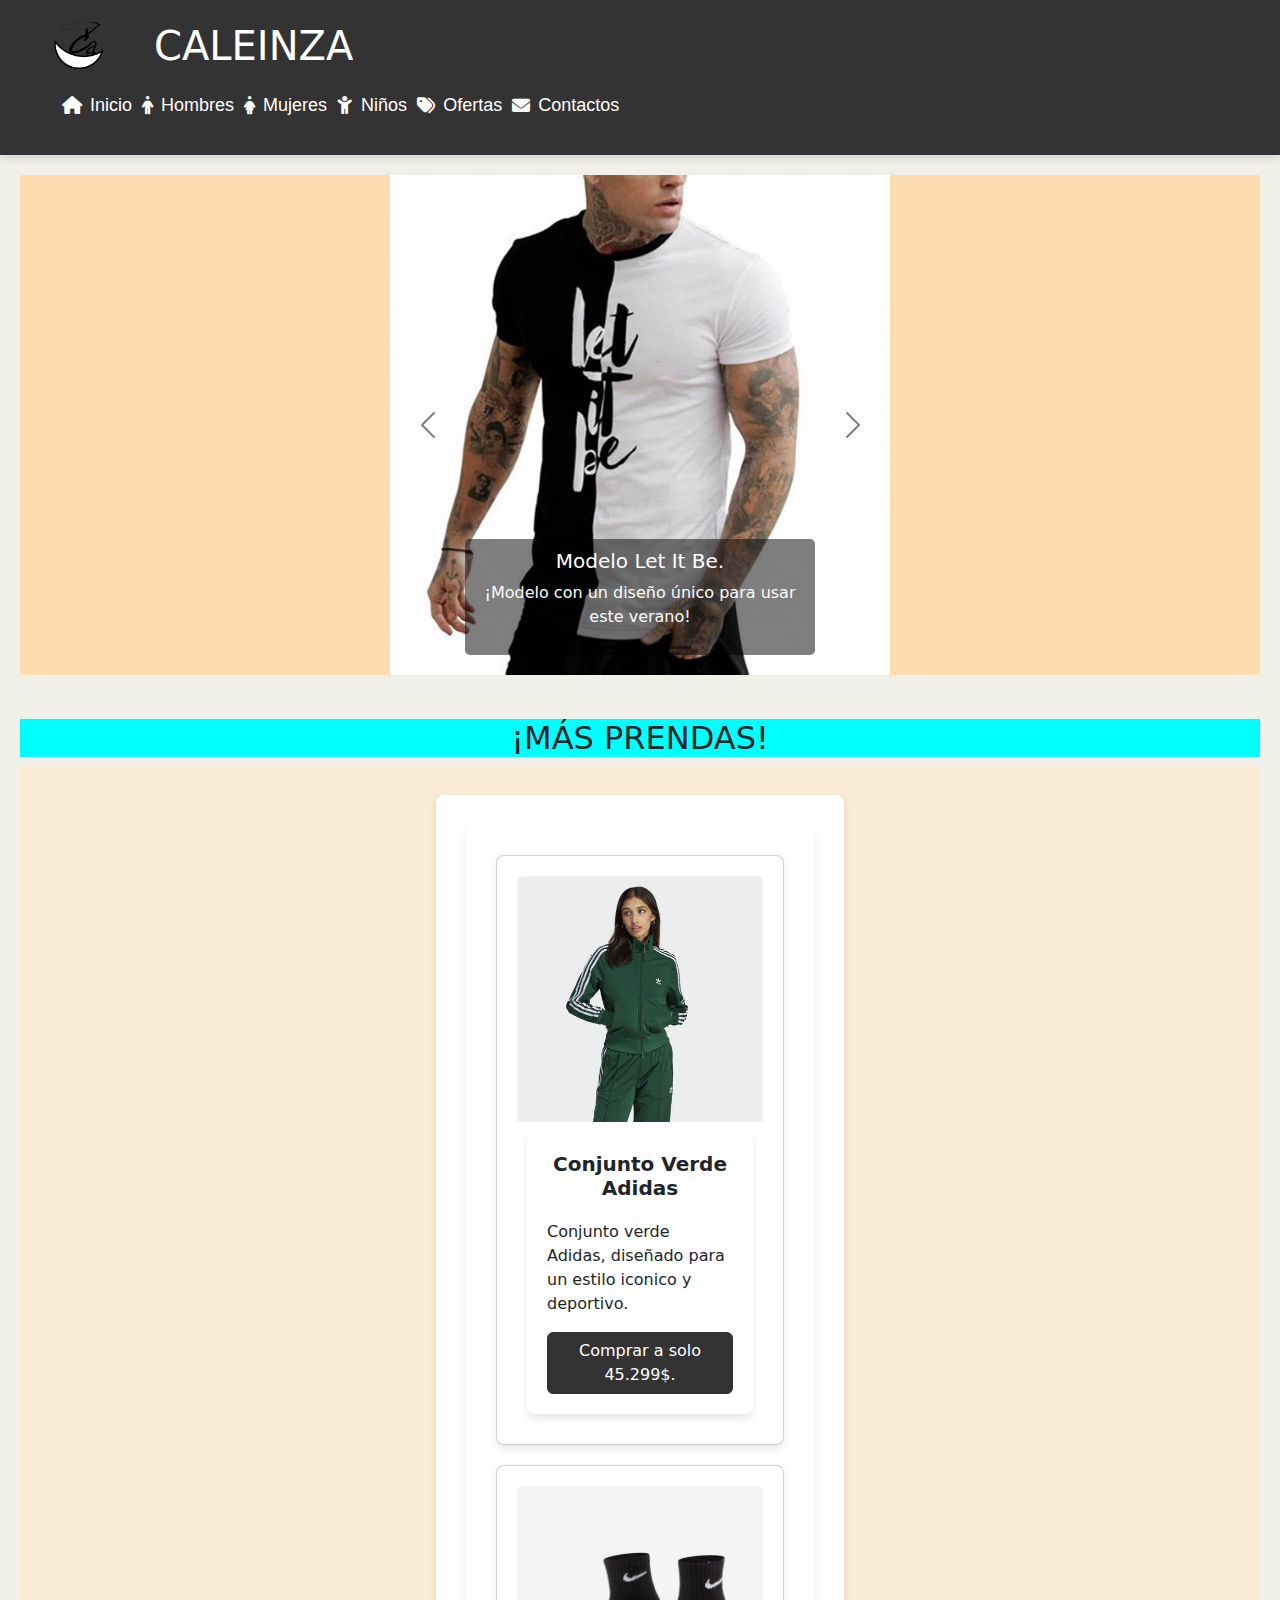
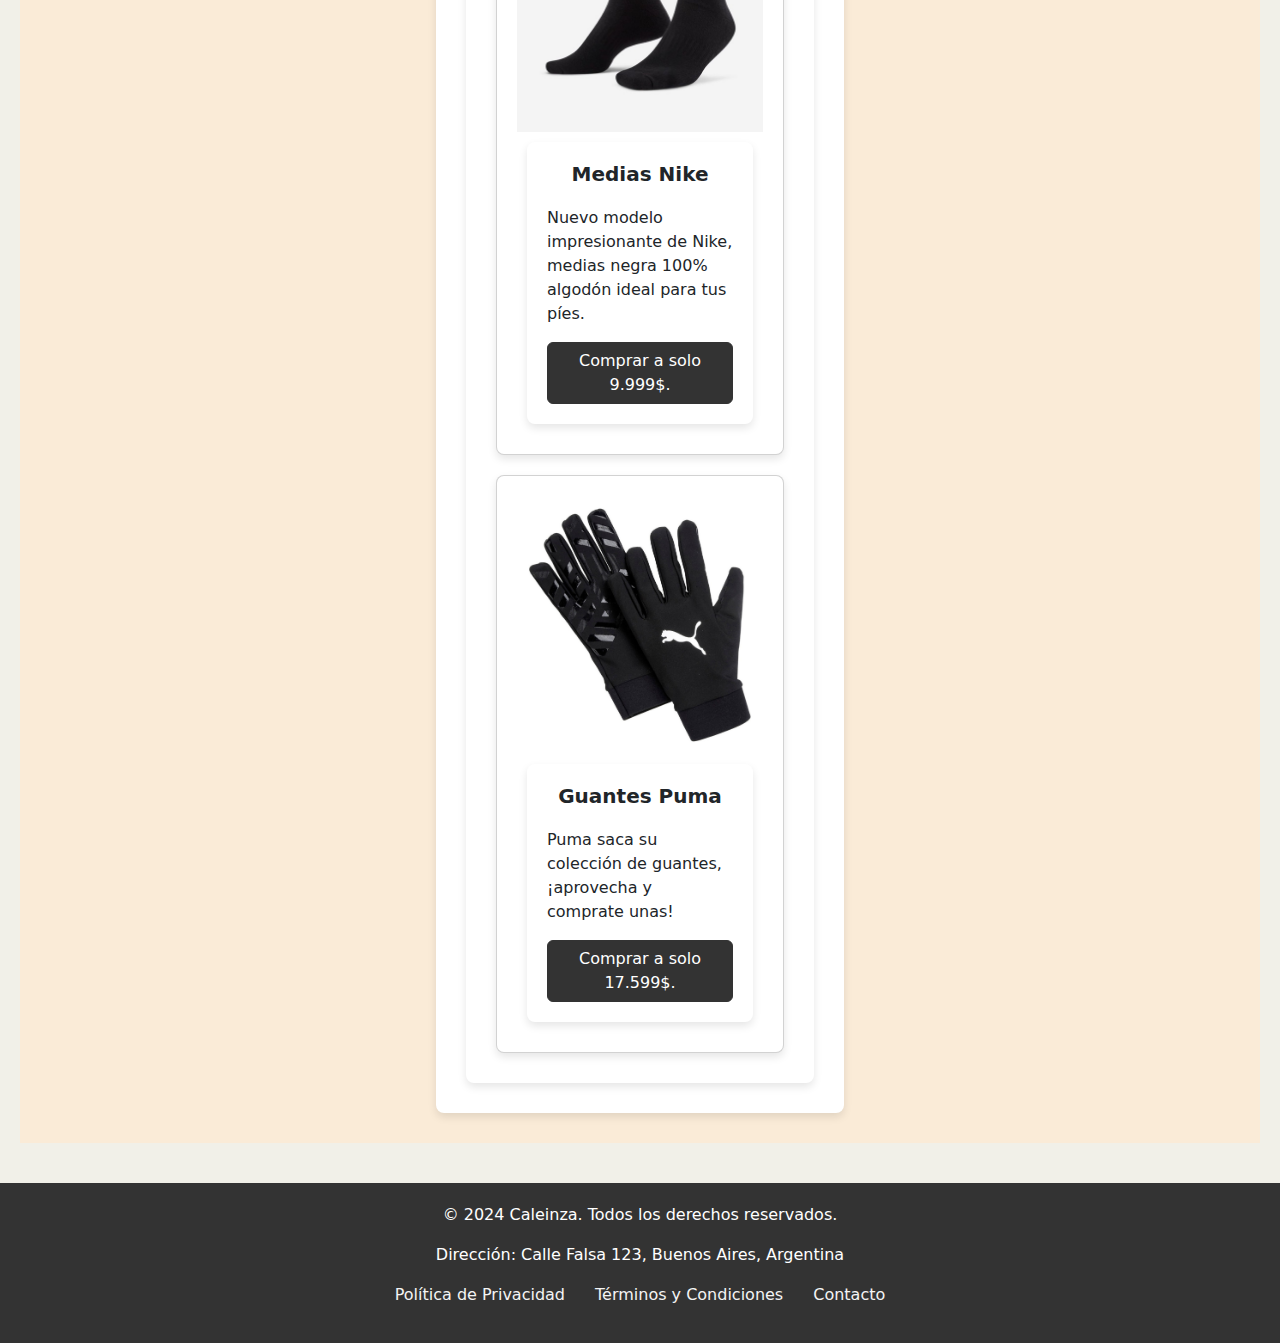
<file: index.html>
<!DOCTYPE html>
<html lang="es">
<head>
  <meta charset="UTF-8">
  <meta name="viewport" content="width=device-width, initial-scale=1.0">
  <link rel="stylesheet" href="https://cdnjs.cloudflare.com/ajax/libs/font-awesome/6.0.0-beta3/css/all.min.css">
  <link href="https://cdn.jsdelivr.net/npm/bootstrap@5.3.3/dist/css/bootstrap.min.css" rel="stylesheet" integrity="sha384-QWTKZyjpPEjISv5WaRU9OFeRpok6YctnYmDr5pNlyT2bRjXh0JMhjY6hW+ALEwIH" crossorigin="anonymous">
  <link rel="stylesheet" href="./CSS/style.css">
  <title>Document</title>
</head>
<body>
    <header>
        <div class="header-contenedor">
          <img src="./image/Logo principal.png" alt="Logo" class="logo">
          <h1>CALEINZA</h1>
        </div>
        <nav>
            <ul class="nav-links">
              <li><a href="#home"><i class="fas fa-home"></i> Inicio</a></li>
              <li><a href="./pages/hombre.html"><i class="fas fa-male"></i> Hombres</a></li>
              <li><a href="./pages/mujer.html"><i class="fas fa-female"></i> Mujeres</a></li>
              <li><a href="./pages/niños.html"><i class="fas fa-child"></i> Niños</a></li>
              <li><a href="#sale"><i class="fas fa-tags"></i> Ofertas</a></li>
              <li><a href="#contact"><i class="fas fa-envelope"></i> Contactos</a></li>
            </ul>
        </nav>
    </header>
    <main>
      <section class="section-order">
        <div id="carouselExampleDark" class="carousel carousel-dark slide">
          <div class="carousel-indicators">
            <button type="button" data-bs-target="#carouselExampleDark" data-bs-slide-to="0" class="active" aria-current="true" aria-label="Slide 1"></button>
            <button type="button" data-bs-target="#carouselExampleDark" data-bs-slide-to="1" aria-label="Slide 2"></button>
            <button type="button" data-bs-target="#carouselExampleDark" data-bs-slide-to="2" aria-label="Slide 3"></button>
          </div>
          <div class="carousel-inner">
            <div class="carousel-item active" data-bs-interval="10000">
              <img src="./image/Modelo Let It Be.jpg" class="d-block w-100 carousel-img" alt="remerahombre">
              <div class="carousel-caption d-none d-md-block">
                <h5>Modelo Let It Be.</h5>
                <p>¡Modelo con un diseño único para usar este verano!</p>
              </div>
            </div>
            <div class="carousel-item" data-bs-interval="2000">
              <img src="./image/Modelo Mujer Madison.jpg" class="d-block w-100 carousel-img" alt="remeramujer">
              <div class="carousel-caption d-none d-md-block">
                <h5>Modelo Mujer Madison</h5>
                <p>Remera única de Madison, lleva algodón para una mejor comodidad.</p>
              </div>
            </div>
            <div class="carousel-item">
              <img src="./image/remeraniño.avif" class="d-block w-100 carousel-img" alt="remeraniño">
              <div class="carousel-caption d-none d-md-block">
                <h5>Modelo Simple Avatar</h5>
                <p>Perfecto para tu hijo/a, con un estampado único de unas de las series más icónico como avatar.</p>
              </div>
            </div>
          </div>
          <button class="carousel-control-prev" type="button" data-bs-target="#carouselExampleDark" data-bs-slide="prev">
            <span class="carousel-control-prev-icon" aria-hidden="true"></span>
            <span class="visually-hidden">Previous</span>
          </button>
          <button class="carousel-control-next" type="button" data-bs-target="#carouselExampleDark" data-bs-slide="next">
            <span class="carousel-control-next-icon" aria-hidden="true"></span>
            <span class="visually-hidden">Next</span>
          </button>
        </div>
      </section>
      <br>
      <h2>¡MÁS PRENDAS!</h2>
      <section class="section-target">
        <div>
          <div>
            <div class="card" style="width: 18rem;">
              <img src="./image/Conjunto Adidas 1.jpg" class="card-img-top" alt="ConjuntoAdidas">
              <div class="card-body">
                <h5 class="card-title">Conjunto Verde Adidas</h5>
                <p class="card-text">Conjunto verde Adidas, diseñado para un estilo iconico y deportivo.</p>
                <a href="#" class="btn btn-primary">Comprar a solo 45.299$.</a>
              </div>
            </div>
            <div class="card" style="width: 18rem;">
              <img src="./image/Medias nike.jpg" class="card-img-top" alt="MediasNike">
              <div class="card-body">
                <h5 class="card-title">Medias Nike</h5>
                <p class="card-text">Nuevo modelo impresionante de Nike, medias negra 100% algodón ideal para tus píes.</p>
                <a href="#" class="btn btn-primary">Comprar a solo 9.999$.</a>
              </div>
            </div>
            <div class="card" style="width: 18rem;">
              <img src="./image/Guantes puma.jpg" class="card-img-top" alt="Guantes Puma">
              <div class="card-body">
                <h5 class="card-title">Guantes Puma</h5>
                <p class="card-text">Puma saca su colección de guantes, ¡aprovecha y comprate unas!</p>
                <a href="#" class="btn btn-primary">Comprar a solo 17.599$.</a>
              </div>
            </div>
          </div>
        </div>
      </section>
    </main>
    <footer>
      <div class="footer-content">
        <p>&copy; 2024 Caleinza. Todos los derechos reservados.</p>
        <p>Dirección: Calle Falsa 123, Buenos Aires, Argentina</p>
        <ul class="footer-links">
          <li><a href="#privacy">Política de Privacidad</a></li>
          <li><a href="#terms">Términos y Condiciones</a></li>
          <li><a href="#contact">Contacto</a></li>
        </ul>
      </div>
    </footer>
    <script src="https://cdn.jsdelivr.net/npm/bootstrap@5.3.3/dist/js/bootstrap.bundle.min.js" integrity="sha384-YvpcrYf0tY3lHB60NNkmXc5s9fDVZLESaAA55NDzOxhy9GkcIdslK1eN7N6jIeHz" crossorigin="anonymous"></script>
</body>
</html>
</file>
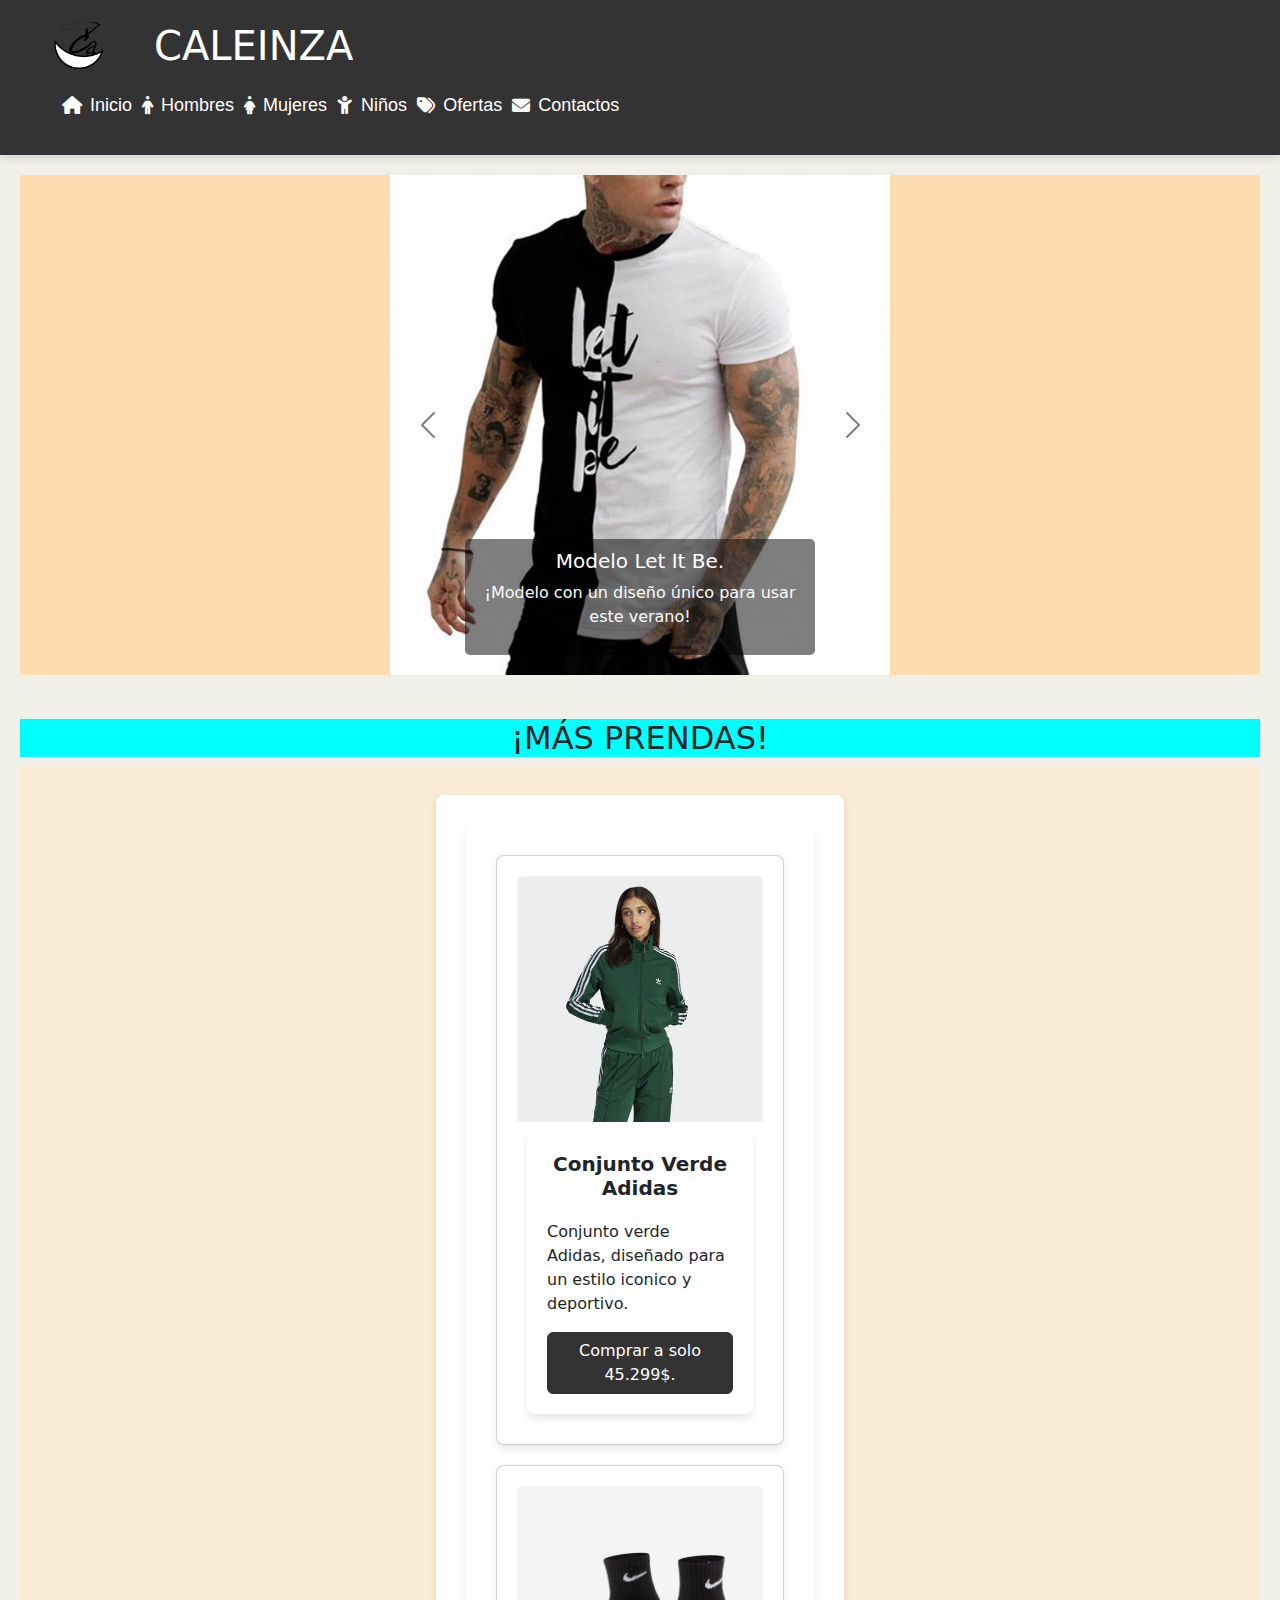
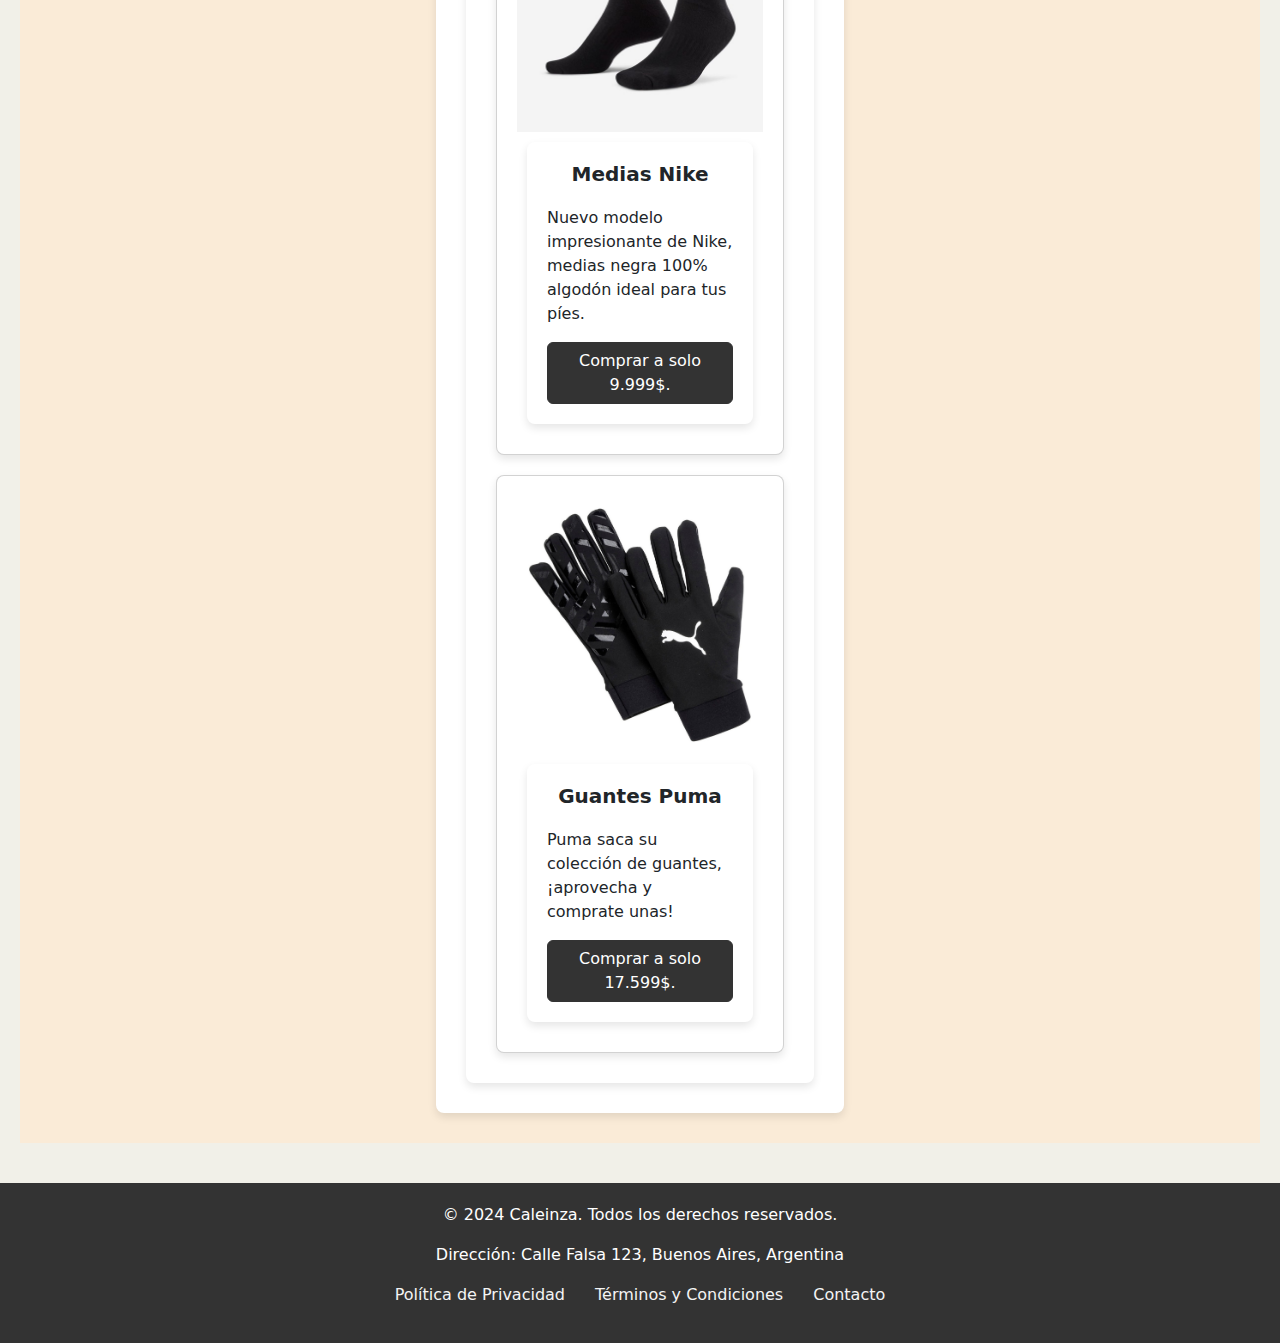
<file: Página Web/index.html>
<!DOCTYPE html>
<html lang="es">
<head>
  <meta charset="UTF-8">
  <meta name="viewport" content="width=device-width, initial-scale=1.0">
  <link rel="stylesheet" href="https://cdnjs.cloudflare.com/ajax/libs/font-awesome/6.0.0-beta3/css/all.min.css">
  <link href="https://cdn.jsdelivr.net/npm/bootstrap@5.3.3/dist/css/bootstrap.min.css" rel="stylesheet" integrity="sha384-QWTKZyjpPEjISv5WaRU9OFeRpok6YctnYmDr5pNlyT2bRjXh0JMhjY6hW+ALEwIH" crossorigin="anonymous">
  <link rel="stylesheet" href="./CSS/style.css">
  <title>Document</title>
</head>
<body>
    <header>
        <div class="header-contenedor">
          <img src="./image/Logo principal.png" alt="Logo" class="logo">
          <h1>CALEINZA</h1>
        </div>
        <nav>
            <ul class="nav-links">
              <li><a href="#home"><i class="fas fa-home"></i> Inicio</a></li>
              <li><a href="./pages/hombre.html"><i class="fas fa-male"></i> Hombres</a></li>
              <li><a href="./pages/mujer.html"><i class="fas fa-female"></i> Mujeres</a></li>
              <li><a href="./pages/niños.html"><i class="fas fa-child"></i> Niños</a></li>
              <li><a href="#sale"><i class="fas fa-tags"></i> Ofertas</a></li>
              <li><a href="#contact"><i class="fas fa-envelope"></i> Contactos</a></li>
            </ul>
        </nav>
    </header>
    <main>
      <section class="section-order">
        <div id="carouselExampleDark" class="carousel carousel-dark slide">
          <div class="carousel-indicators">
            <button type="button" data-bs-target="#carouselExampleDark" data-bs-slide-to="0" class="active" aria-current="true" aria-label="Slide 1"></button>
            <button type="button" data-bs-target="#carouselExampleDark" data-bs-slide-to="1" aria-label="Slide 2"></button>
            <button type="button" data-bs-target="#carouselExampleDark" data-bs-slide-to="2" aria-label="Slide 3"></button>
          </div>
          <div class="carousel-inner">
            <div class="carousel-item active" data-bs-interval="10000">
              <img src="./image/Modelo Let It Be.jpg" class="d-block w-100 carousel-img" alt="remerahombre">
              <div class="carousel-caption d-none d-md-block">
                <h5>Modelo Let It Be.</h5>
                <p>¡Modelo con un diseño único para usar este verano!</p>
              </div>
            </div>
            <div class="carousel-item" data-bs-interval="2000">
              <img src="./image/Modelo Mujer Madison.jpg" class="d-block w-100 carousel-img" alt="remeramujer">
              <div class="carousel-caption d-none d-md-block">
                <h5>Modelo Mujer Madison</h5>
                <p>Remera única de Madison, lleva algodón para una mejor comodidad.</p>
              </div>
            </div>
            <div class="carousel-item">
              <img src="./image/remeraniño.avif" class="d-block w-100 carousel-img" alt="remeraniño">
              <div class="carousel-caption d-none d-md-block">
                <h5>Modelo Simple Avatar</h5>
                <p>Perfecto para tu hijo/a, con un estampado único de unas de las series más icónico como avatar.</p>
              </div>
            </div>
          </div>
          <button class="carousel-control-prev" type="button" data-bs-target="#carouselExampleDark" data-bs-slide="prev">
            <span class="carousel-control-prev-icon" aria-hidden="true"></span>
            <span class="visually-hidden">Previous</span>
          </button>
          <button class="carousel-control-next" type="button" data-bs-target="#carouselExampleDark" data-bs-slide="next">
            <span class="carousel-control-next-icon" aria-hidden="true"></span>
            <span class="visually-hidden">Next</span>
          </button>
        </div>
      </section>
      <br>
      <h2>¡MÁS PRENDAS!</h2>
      <section class="section-target">
        <div>
          <div>
            <div class="card" style="width: 18rem;">
              <img src="./image/Conjunto Adidas 1.jpg" class="card-img-top" alt="ConjuntoAdidas">
              <div class="card-body">
                <h5 class="card-title">Conjunto Verde Adidas</h5>
                <p class="card-text">Conjunto verde Adidas, diseñado para un estilo iconico y deportivo.</p>
                <a href="#" class="btn btn-primary">Comprar a solo 45.299$.</a>
              </div>
            </div>
            <div class="card" style="width: 18rem;">
              <img src="./image/Medias nike.jpg" class="card-img-top" alt="MediasNike">
              <div class="card-body">
                <h5 class="card-title">Medias Nike</h5>
                <p class="card-text">Nuevo modelo impresionante de Nike, medias negra 100% algodón ideal para tus píes.</p>
                <a href="#" class="btn btn-primary">Comprar a solo 9.999$.</a>
              </div>
            </div>
            <div class="card" style="width: 18rem;">
              <img src="./image/Guantes puma.jpg" class="card-img-top" alt="Guantes Puma">
              <div class="card-body">
                <h5 class="card-title">Guantes Puma</h5>
                <p class="card-text">Puma saca su colección de guantes, ¡aprovecha y comprate unas!</p>
                <a href="#" class="btn btn-primary">Comprar a solo 17.599$.</a>
              </div>
            </div>
          </div>
        </div>
      </section>
    </main>
    <footer>
      <div class="footer-content">
        <p>&copy; 2024 Caleinza. Todos los derechos reservados.</p>
        <p>Dirección: Calle Falsa 123, Buenos Aires, Argentina</p>
        <ul class="footer-links">
          <li><a href="#privacy">Política de Privacidad</a></li>
          <li><a href="#terms">Términos y Condiciones</a></li>
          <li><a href="#contact">Contacto</a></li>
        </ul>
      </div>
    </footer>
    <script src="https://cdn.jsdelivr.net/npm/bootstrap@5.3.3/dist/js/bootstrap.bundle.min.js" integrity="sha384-YvpcrYf0tY3lHB60NNkmXc5s9fDVZLESaAA55NDzOxhy9GkcIdslK1eN7N6jIeHz" crossorigin="anonymous"></script>
</body>
</html>
</file>
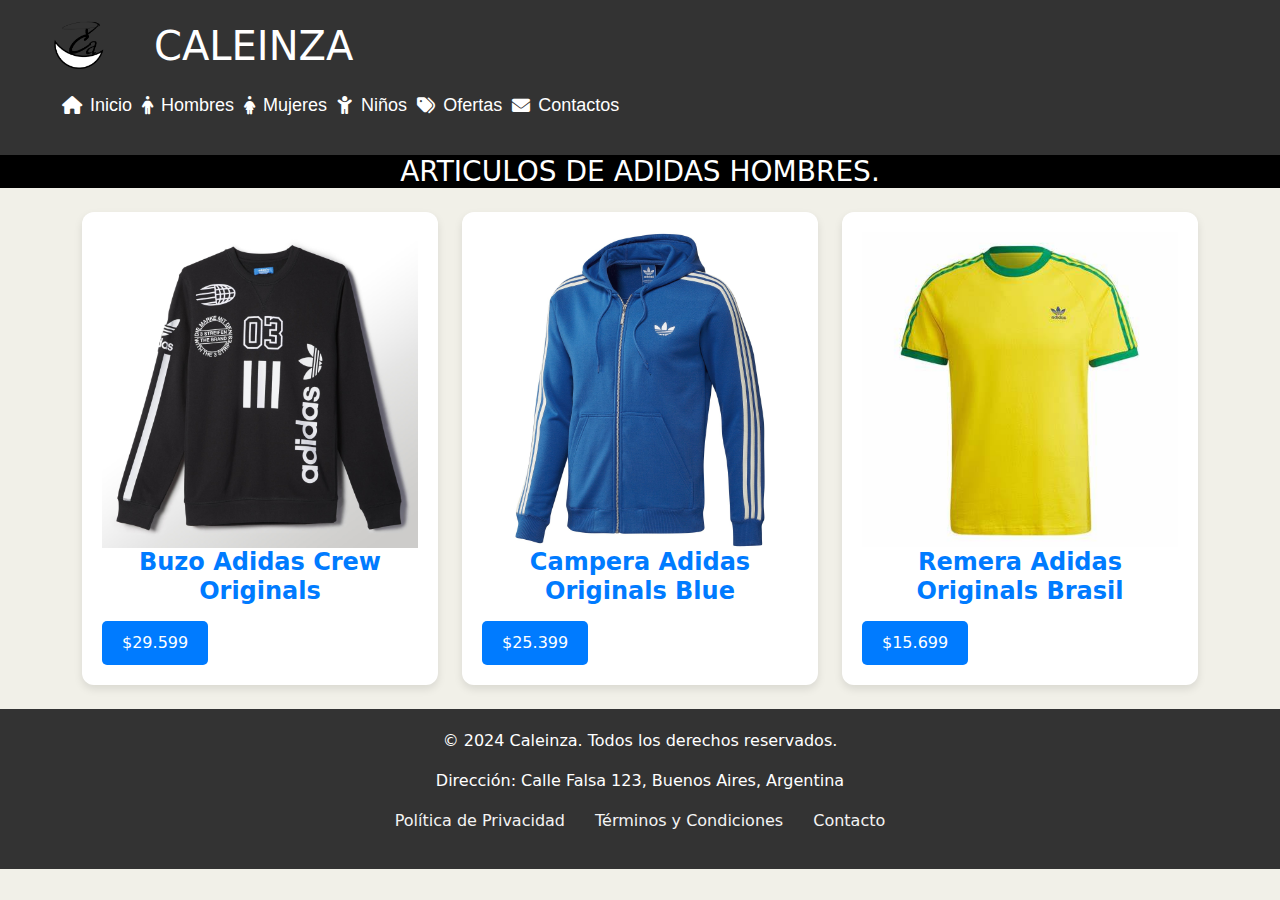
<file: pages/hombre.html>
<!DOCTYPE html>
<html lang="en">
<head>
  <meta charset="UTF-8">
  <meta name="viewport" content="width=device-width, initial-scale=1.0">
  <link href="https://cdn.jsdelivr.net/npm/bootstrap@5.3.3/dist/css/bootstrap.min.css" rel="stylesheet" integrity="sha384-QWTKZyjpPEjISv5WaRU9OFeRpok6YctnYmDr5pNlyT2bRjXh0JMhjY6hW+ALEwIH" crossorigin="anonymous">
  <link rel="stylesheet" href="https://cdnjs.cloudflare.com/ajax/libs/font-awesome/6.0.0-beta3/css/all.min.css">
  <link rel="stylesheet" href="../CSS/man.css">
  <title>Document</title>
</head>
<body>
  <header>
    <div class="header-contenedor">
      <img src="../image/Logo principal.png" alt="Logo" class="logo">
      <h1>CALEINZA</h1>
    </div>
    <nav>
        <ul class="nav-links">
          <li><a href="../index.html"><i class="fas fa-home"></i> Inicio</a></li>
          <li><a href="#men"><i class="fas fa-male"></i> Hombres</a></li>
          <li><a href="../pages/mujer.html"><i class="fas fa-female"></i> Mujeres</a></li>
          <li><a href="../pages/niños.html"><i class="fas fa-child"></i> Niños</a></li>
          <li><a href="#sale"><i class="fas fa-tags"></i> Ofertas</a></li>
          <li><a href="#contact"><i class="fas fa-envelope"></i> Contactos</a></li>
        </ul>
    </nav>
  </header>
  <main>
    <h3>ARTICULOS DE ADIDAS HOMBRES.</h3>
    <section class="section-order">
      <div class="container my-4">
        <div class="row">
            <div class="col-md-4">
                <div class="card">
                    <div class="card-body">
                      <img src="../image/Buzo Adidas Crew Originals.jpg" alt="buzo">
                      <h5 class="card-title">Buzo Adidas Crew Originals</h5>
                      <a href="#" class="btn btn-primary">$29.599</a>
                    </div>
                </div>
            </div>
            <div class="col-md-4">
                <div class="card">
                    <div class="card-body">
                      <img src="../image/Campera Adidas Original Azul.jpg" alt="">
                        <h5 class="card-title">Campera Adidas Originals Blue</h5>
                        <a href="#" class="btn btn-primary">$25.399</a>
                    </div>
                </div>
            </div>
            <div class="col-md-4">
                <div class="card">
                    <div class="card-body">
                      <img src="../image/Remera Adidas Original Brasil.jpg" alt="">
                        <h5 class="card-title">Remera Adidas Originals Brasil</h5>
                        <a href="#" class="btn btn-primary">$15.699</a>
                    </div>
                </div>
            </div>
        </div>
    </div>
    </section>
  </main>
  <footer>
    <div class="footer-content">
      <p>&copy; 2024 Caleinza. Todos los derechos reservados.</p>
      <p>Dirección: Calle Falsa 123, Buenos Aires, Argentina</p>
      <ul class="footer-links">
        <li><a href="#privacy">Política de Privacidad</a></li>
        <li><a href="#terms">Términos y Condiciones</a></li>
        <li><a href="#contact">Contacto</a></li>
      </ul>
    </div>
  </footer>
  <script src="https://cdn.jsdelivr.net/npm/bootstrap@5.3.3/dist/js/bootstrap.bundle.min.js" integrity="sha384-YvpcrYf0tY3lHB60NNkmXc5s9fDVZLESaAA55NDzOxhy9GkcIdslK1eN7N6jIeHz" crossorigin="anonymous"></script>
</body>
</html>
</file>
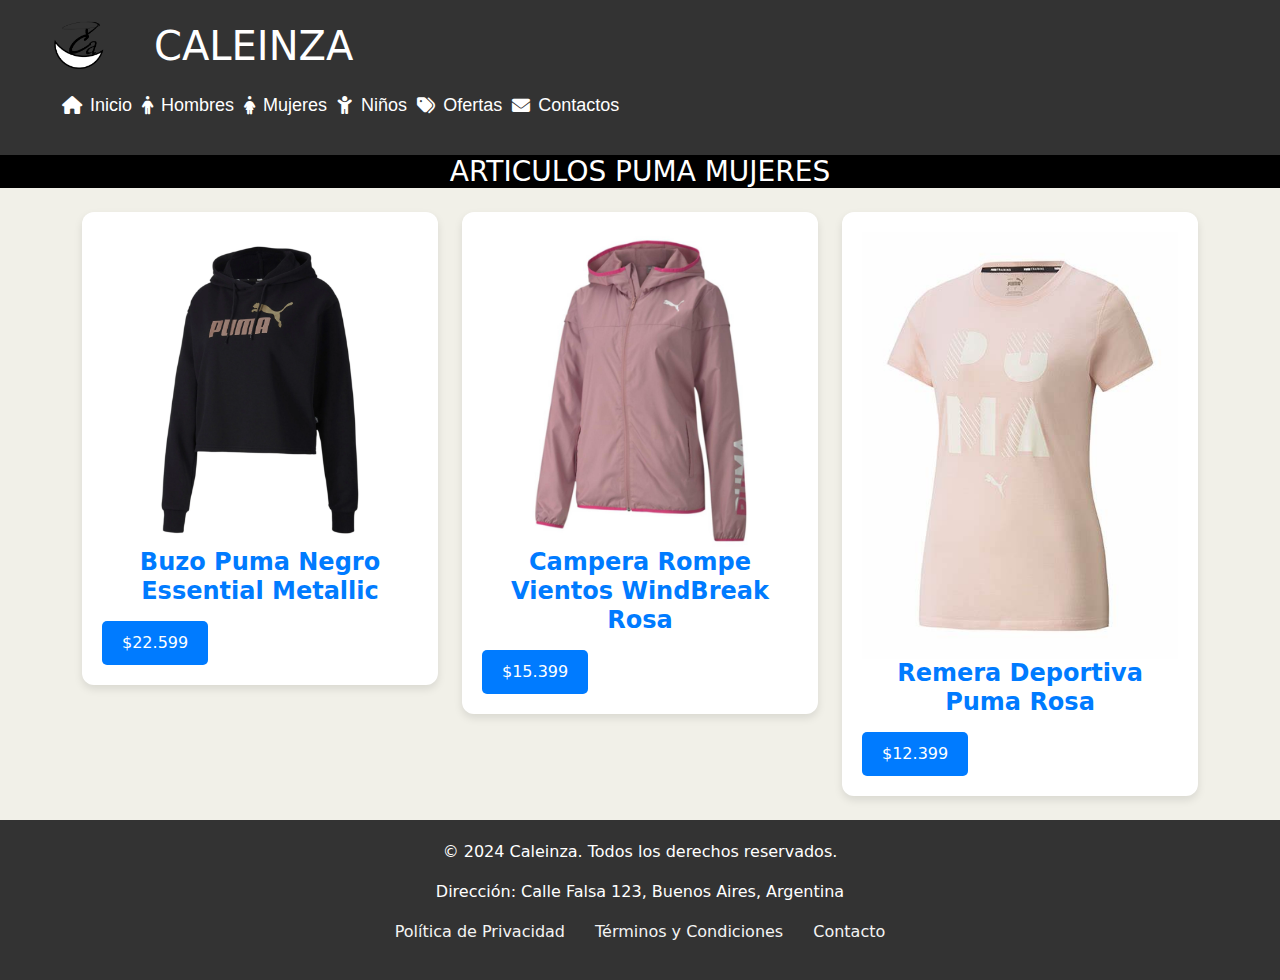
<file: pages/mujer.html>
<!DOCTYPE html>
<html lang="en">
<head>
    <meta charset="UTF-8">
    <meta name="viewport" content="width=device-width, initial-scale=1.0">
    <link href="https://cdn.jsdelivr.net/npm/bootstrap@5.3.3/dist/css/bootstrap.min.css" rel="stylesheet" integrity="sha384-QWTKZyjpPEjISv5WaRU9OFeRpok6YctnYmDr5pNlyT2bRjXh0JMhjY6hW+ALEwIH" crossorigin="anonymous">
    <link rel="stylesheet" href="https://cdnjs.cloudflare.com/ajax/libs/font-awesome/6.0.0-beta3/css/all.min.css">
    <link rel="stylesheet" href="../CSS/women.css">
    <title>Document</title>
</head>
<body>
  <header>
    <div class="header-contenedor">
      <img src="../image/Logo principal.png" alt="Logo" class="logo">
      <h1>CALEINZA</h1>
    </div>
    <nav>
        <ul class="nav-links">
          <li><a href="../index.html"><i class="fas fa-home"></i> Inicio</a></li>
          <li><a href="../pages/hombre.html"><i class="fas fa-male"></i> Hombres</a></li>
          <li><a href="#women"><i class="fas fa-female"></i> Mujeres</a></li>
          <li><a href="../pages/niños.html"><i class="fas fa-child"></i> Niños</a></li>
          <li><a href="#sale"><i class="fas fa-tags"></i> Ofertas</a></li>
          <li><a href="#contact"><i class="fas fa-envelope"></i> Contactos</a></li>
        </ul>
    </nav>
</header>
<main>
  <h3>ARTICULOS PUMA MUJERES</h3>
  <section class="section-order">
    <div class="container my-4">
      <div class="row">
          <div class="col-md-4">
              <div class="card">
                  <div class="card-body">
                    <img src="../image/Buzo Negro Essential Metallic.webp" alt="buzo">
                    <h5 class="card-title">Buzo Puma Negro Essential Metallic</h5>
                    <a href="#" class="btn btn-primary">$22.599</a>
                  </div>
              </div>
          </div>
          <div class="col-md-4">
              <div class="card">
                  <div class="card-body">
                    <img src="../image/Capera Rompe Vientos WindBreak.jpg" alt="campera">
                      <h5 class="card-title">Campera Rompe Vientos WindBreak Rosa</h5>
                      <a href="#" class="btn btn-primary">$15.399</a>
                  </div>
              </div>
          </div>
          <div class="col-md-4">
              <div class="card">
                  <div class="card-body">
                    <img src="../image/Remera Deportiva Mujer Puma.jpg" alt="">
                      <h5 class="card-title">Remera Deportiva Puma Rosa</h5>
                      <a href="#" class="btn btn-primary">$12.399</a>
                  </div>
              </div>
          </div>
      </div>
  </div>
  </section>
  </main>
  <footer>
    <div class="footer-content">
      <p>&copy; 2024 Caleinza. Todos los derechos reservados.</p>
      <p>Dirección: Calle Falsa 123, Buenos Aires, Argentina</p>
      <ul class="footer-links">
        <li><a href="#privacy">Política de Privacidad</a></li>
        <li><a href="#terms">Términos y Condiciones</a></li>
        <li><a href="#contact">Contacto</a></li>
      </ul>
    </div>
  </footer>
  <script src="https://cdn.jsdelivr.net/npm/bootstrap@5.3.3/dist/js/bootstrap.bundle.min.js" integrity="sha384-YvpcrYf0tY3lHB60NNkmXc5s9fDVZLESaAA55NDzOxhy9GkcIdslK1eN7N6jIeHz" crossorigin="anonymous"></script>
</body>
</html>
</file>
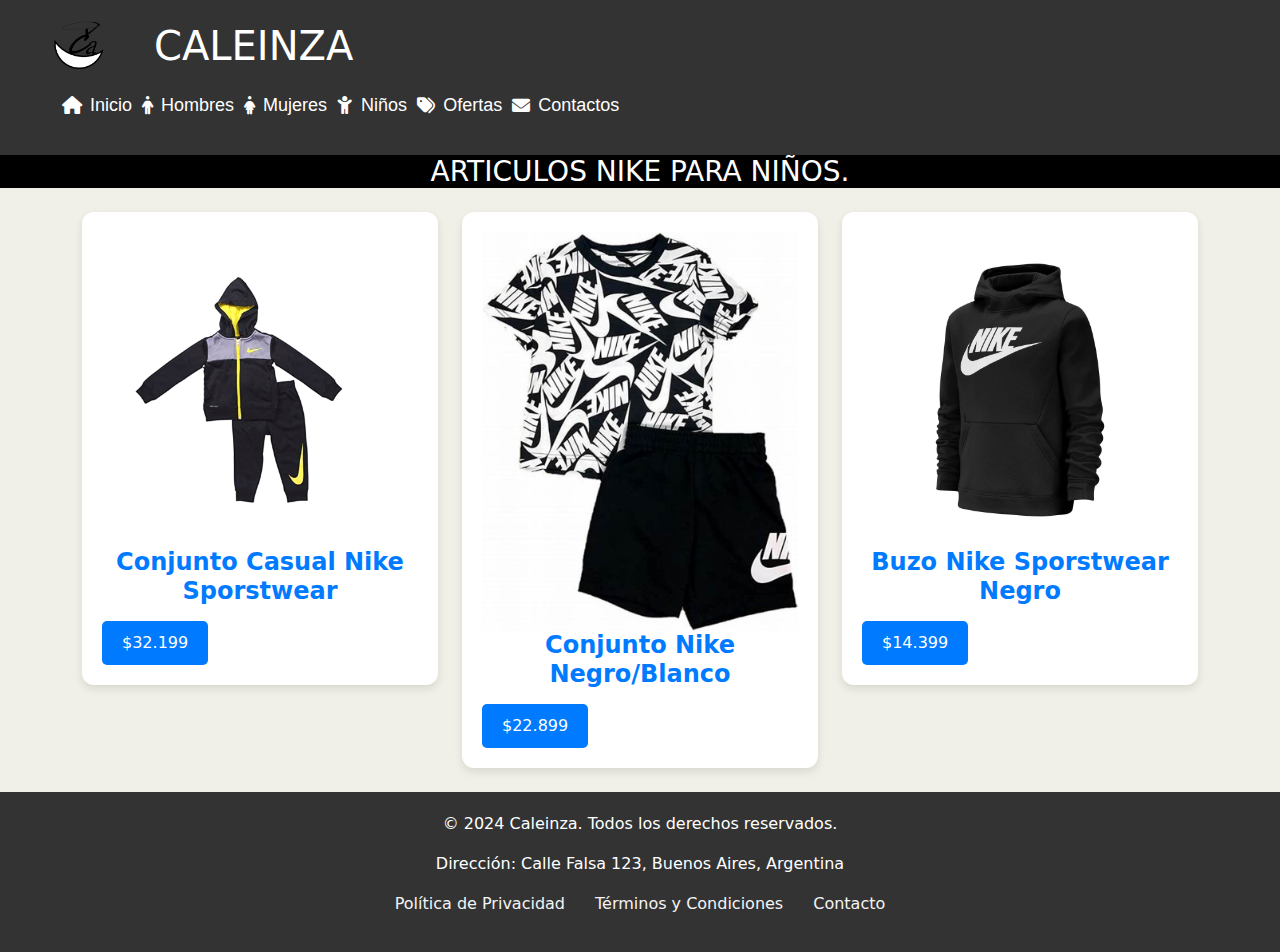
<file: pages/niños.html>
<!DOCTYPE html>
<html lang="en">
<head>
    <meta charset="UTF-8">
    <meta name="viewport" content="width=device-width, initial-scale=1.0">
    <link href="https://cdn.jsdelivr.net/npm/bootstrap@5.3.3/dist/css/bootstrap.min.css" rel="stylesheet" integrity="sha384-QWTKZyjpPEjISv5WaRU9OFeRpok6YctnYmDr5pNlyT2bRjXh0JMhjY6hW+ALEwIH" crossorigin="anonymous">
    <link rel="stylesheet" href="https://cdnjs.cloudflare.com/ajax/libs/font-awesome/6.0.0-beta3/css/all.min.css">
    <link rel="stylesheet" href="../CSS/kid.css">
    <title>Document</title>
</head>
<body>
    <header>
        <div class="header-contenedor">
          <img src="../image/Logo principal.png" alt="Logo" class="logo">
          <h1>CALEINZA</h1>
        </div>
        <nav>
            <ul class="nav-links">
              <li><a href="../index.html"><i class="fas fa-home"></i> Inicio</a></li>
              <li><a href="../pages/hombre.html"><i class="fas fa-male"></i> Hombres</a></li>
              <li><a href="../pages/mujer.html"><i class="fas fa-female"></i> Mujeres</a></li>
              <li><a href="#kids"><i class="fas fa-child"></i> Niños</a></li>
              <li><a href="#sale"><i class="fas fa-tags"></i> Ofertas</a></li>
              <li><a href="#contact"><i class="fas fa-envelope"></i> Contactos</a></li>
            </ul>
        </nav>
    </header>
    <main>
      <h3>ARTICULOS NIKE PARA NIÑOS.</h3>
      <section class="section-order">
        <div class="container my-4">
          <div class="row">
              <div class="col-md-4">
                  <div class="card">
                      <div class="card-body">
                        <img src="../image/Conjunto Casual Nike Sporswear.png" alt="buzo">
                        <h5 class="card-title">Conjunto Casual Nike Sporstwear</h5>
                        <a href="#" class="btn btn-primary">$32.199</a>
                      </div>
                  </div>
              </div>
              <div class="col-md-4">
                  <div class="card">
                      <div class="card-body">
                        <img src="../image/Conjunto Nike Negro Blanco.jpg" alt="conjunto">
                          <h5 class="card-title">Conjunto Nike Negro/Blanco</h5>
                          <a href="#" class="btn btn-primary">$22.899</a>
                      </div>
                  </div>
              </div>
              <div class="col-md-4">
                  <div class="card">
                      <div class="card-body">
                        <img src="../image/Buzo Nike Sporstwear Negro.webp" alt="buzo">
                          <h5 class="card-title">Buzo Nike Sporstwear Negro</h5>
                          <a href="#" class="btn btn-primary">$14.399</a>
                      </div>
                  </div>
              </div>
          </div>
      </div>
      </section>
    </main>
    <footer>
      <div class="footer-content">
        <p>&copy; 2024 Caleinza. Todos los derechos reservados.</p>
        <p>Dirección: Calle Falsa 123, Buenos Aires, Argentina</p>
        <ul class="footer-links">
          <li><a href="#privacy">Política de Privacidad</a></li>
          <li><a href="#terms">Términos y Condiciones</a></li>
          <li><a href="#contact">Contacto</a></li>
        </ul>
      </div>
    </footer>
    <script src="https://cdn.jsdelivr.net/npm/bootstrap@5.3.3/dist/js/bootstrap.bundle.min.js" integrity="sha384-YvpcrYf0tY3lHB60NNkmXc5s9fDVZLESaAA55NDzOxhy9GkcIdslK1eN7N6jIeHz" crossorigin="anonymous"></script>
</body>
</html>
</file>
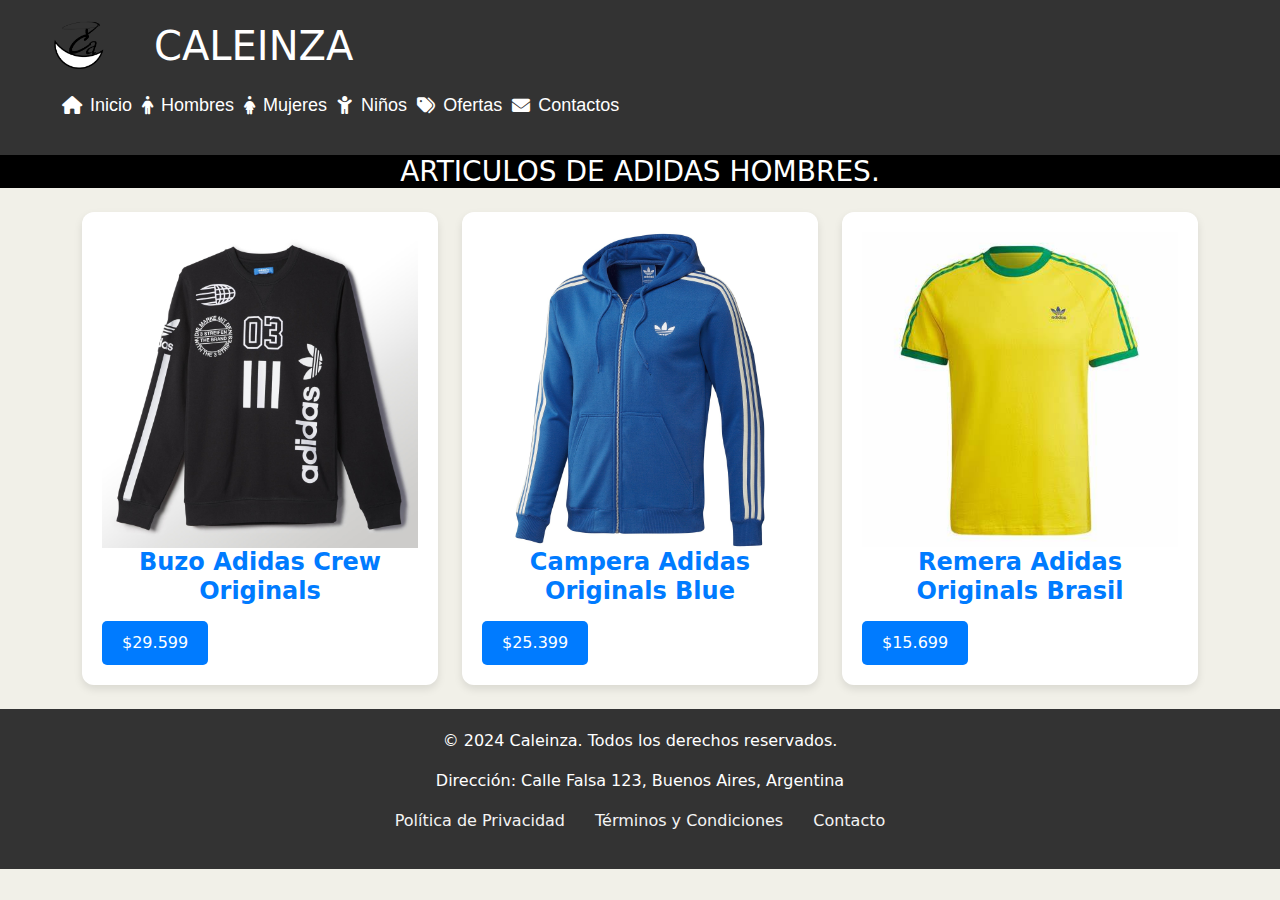
<file: Página Web/pages/hombre.html>
<!DOCTYPE html>
<html lang="en">
<head>
  <meta charset="UTF-8">
  <meta name="viewport" content="width=device-width, initial-scale=1.0">
  <link href="https://cdn.jsdelivr.net/npm/bootstrap@5.3.3/dist/css/bootstrap.min.css" rel="stylesheet" integrity="sha384-QWTKZyjpPEjISv5WaRU9OFeRpok6YctnYmDr5pNlyT2bRjXh0JMhjY6hW+ALEwIH" crossorigin="anonymous">
  <link rel="stylesheet" href="https://cdnjs.cloudflare.com/ajax/libs/font-awesome/6.0.0-beta3/css/all.min.css">
  <link rel="stylesheet" href="../CSS/man.css">
  <title>Document</title>
</head>
<body>
  <header>
    <div class="header-contenedor">
      <img src="../image/Logo principal.png" alt="Logo" class="logo">
      <h1>CALEINZA</h1>
    </div>
    <nav>
        <ul class="nav-links">
          <li><a href="../index.html"><i class="fas fa-home"></i> Inicio</a></li>
          <li><a href="#men"><i class="fas fa-male"></i> Hombres</a></li>
          <li><a href="../pages/mujer.html"><i class="fas fa-female"></i> Mujeres</a></li>
          <li><a href="../pages/niños.html"><i class="fas fa-child"></i> Niños</a></li>
          <li><a href="#sale"><i class="fas fa-tags"></i> Ofertas</a></li>
          <li><a href="#contact"><i class="fas fa-envelope"></i> Contactos</a></li>
        </ul>
    </nav>
  </header>
  <main>
    <h3>ARTICULOS DE ADIDAS HOMBRES.</h3>
    <section class="section-order">
      <div class="container my-4">
        <div class="row">
            <div class="col-md-4">
                <div class="card">
                    <div class="card-body">
                      <img src="../image/Buzo Adidas Crew Originals.jpg" alt="buzo">
                      <h5 class="card-title">Buzo Adidas Crew Originals</h5>
                      <a href="#" class="btn btn-primary">$29.599</a>
                    </div>
                </div>
            </div>
            <div class="col-md-4">
                <div class="card">
                    <div class="card-body">
                      <img src="../image/Campera Adidas Original Azul.jpg" alt="">
                        <h5 class="card-title">Campera Adidas Originals Blue</h5>
                        <a href="#" class="btn btn-primary">$25.399</a>
                    </div>
                </div>
            </div>
            <div class="col-md-4">
                <div class="card">
                    <div class="card-body">
                      <img src="../image/Remera Adidas Original Brasil.jpg" alt="">
                        <h5 class="card-title">Remera Adidas Originals Brasil</h5>
                        <a href="#" class="btn btn-primary">$15.699</a>
                    </div>
                </div>
            </div>
        </div>
    </div>
    </section>
  </main>
  <footer>
    <div class="footer-content">
      <p>&copy; 2024 Caleinza. Todos los derechos reservados.</p>
      <p>Dirección: Calle Falsa 123, Buenos Aires, Argentina</p>
      <ul class="footer-links">
        <li><a href="#privacy">Política de Privacidad</a></li>
        <li><a href="#terms">Términos y Condiciones</a></li>
        <li><a href="#contact">Contacto</a></li>
      </ul>
    </div>
  </footer>
  <script src="https://cdn.jsdelivr.net/npm/bootstrap@5.3.3/dist/js/bootstrap.bundle.min.js" integrity="sha384-YvpcrYf0tY3lHB60NNkmXc5s9fDVZLESaAA55NDzOxhy9GkcIdslK1eN7N6jIeHz" crossorigin="anonymous"></script>
</body>
</html>
</file>
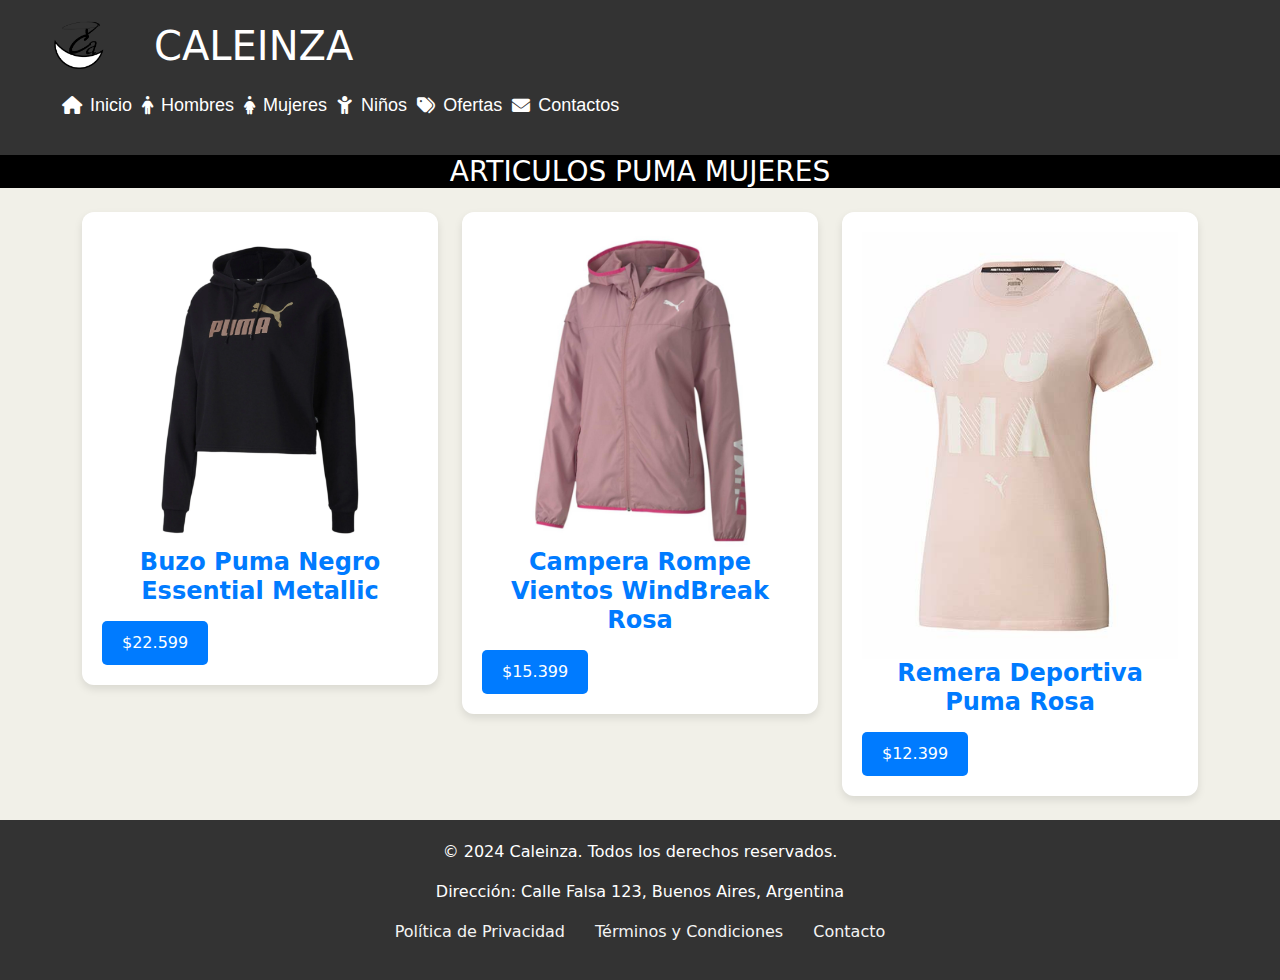
<file: Página Web/pages/mujer.html>
<!DOCTYPE html>
<html lang="en">
<head>
    <meta charset="UTF-8">
    <meta name="viewport" content="width=device-width, initial-scale=1.0">
    <link href="https://cdn.jsdelivr.net/npm/bootstrap@5.3.3/dist/css/bootstrap.min.css" rel="stylesheet" integrity="sha384-QWTKZyjpPEjISv5WaRU9OFeRpok6YctnYmDr5pNlyT2bRjXh0JMhjY6hW+ALEwIH" crossorigin="anonymous">
    <link rel="stylesheet" href="https://cdnjs.cloudflare.com/ajax/libs/font-awesome/6.0.0-beta3/css/all.min.css">
    <link rel="stylesheet" href="../CSS/women.css">
    <title>Document</title>
</head>
<body>
  <header>
    <div class="header-contenedor">
      <img src="../image/Logo principal.png" alt="Logo" class="logo">
      <h1>CALEINZA</h1>
    </div>
    <nav>
        <ul class="nav-links">
          <li><a href="../index.html"><i class="fas fa-home"></i> Inicio</a></li>
          <li><a href="../pages/hombre.html"><i class="fas fa-male"></i> Hombres</a></li>
          <li><a href="#women"><i class="fas fa-female"></i> Mujeres</a></li>
          <li><a href="../pages/niños.html"><i class="fas fa-child"></i> Niños</a></li>
          <li><a href="#sale"><i class="fas fa-tags"></i> Ofertas</a></li>
          <li><a href="#contact"><i class="fas fa-envelope"></i> Contactos</a></li>
        </ul>
    </nav>
</header>
<main>
  <h3>ARTICULOS PUMA MUJERES</h3>
  <section class="section-order">
    <div class="container my-4">
      <div class="row">
          <div class="col-md-4">
              <div class="card">
                  <div class="card-body">
                    <img src="../image/Buzo Negro Essential Metallic.webp" alt="buzo">
                    <h5 class="card-title">Buzo Puma Negro Essential Metallic</h5>
                    <a href="#" class="btn btn-primary">$22.599</a>
                  </div>
              </div>
          </div>
          <div class="col-md-4">
              <div class="card">
                  <div class="card-body">
                    <img src="../image/Capera Rompe Vientos WindBreak.jpg" alt="campera">
                      <h5 class="card-title">Campera Rompe Vientos WindBreak Rosa</h5>
                      <a href="#" class="btn btn-primary">$15.399</a>
                  </div>
              </div>
          </div>
          <div class="col-md-4">
              <div class="card">
                  <div class="card-body">
                    <img src="../image/Remera Deportiva Mujer Puma.jpg" alt="">
                      <h5 class="card-title">Remera Deportiva Puma Rosa</h5>
                      <a href="#" class="btn btn-primary">$12.399</a>
                  </div>
              </div>
          </div>
      </div>
  </div>
  </section>
  </main>
  <footer>
    <div class="footer-content">
      <p>&copy; 2024 Caleinza. Todos los derechos reservados.</p>
      <p>Dirección: Calle Falsa 123, Buenos Aires, Argentina</p>
      <ul class="footer-links">
        <li><a href="#privacy">Política de Privacidad</a></li>
        <li><a href="#terms">Términos y Condiciones</a></li>
        <li><a href="#contact">Contacto</a></li>
      </ul>
    </div>
  </footer>
  <script src="https://cdn.jsdelivr.net/npm/bootstrap@5.3.3/dist/js/bootstrap.bundle.min.js" integrity="sha384-YvpcrYf0tY3lHB60NNkmXc5s9fDVZLESaAA55NDzOxhy9GkcIdslK1eN7N6jIeHz" crossorigin="anonymous"></script>
</body>
</html>
</file>
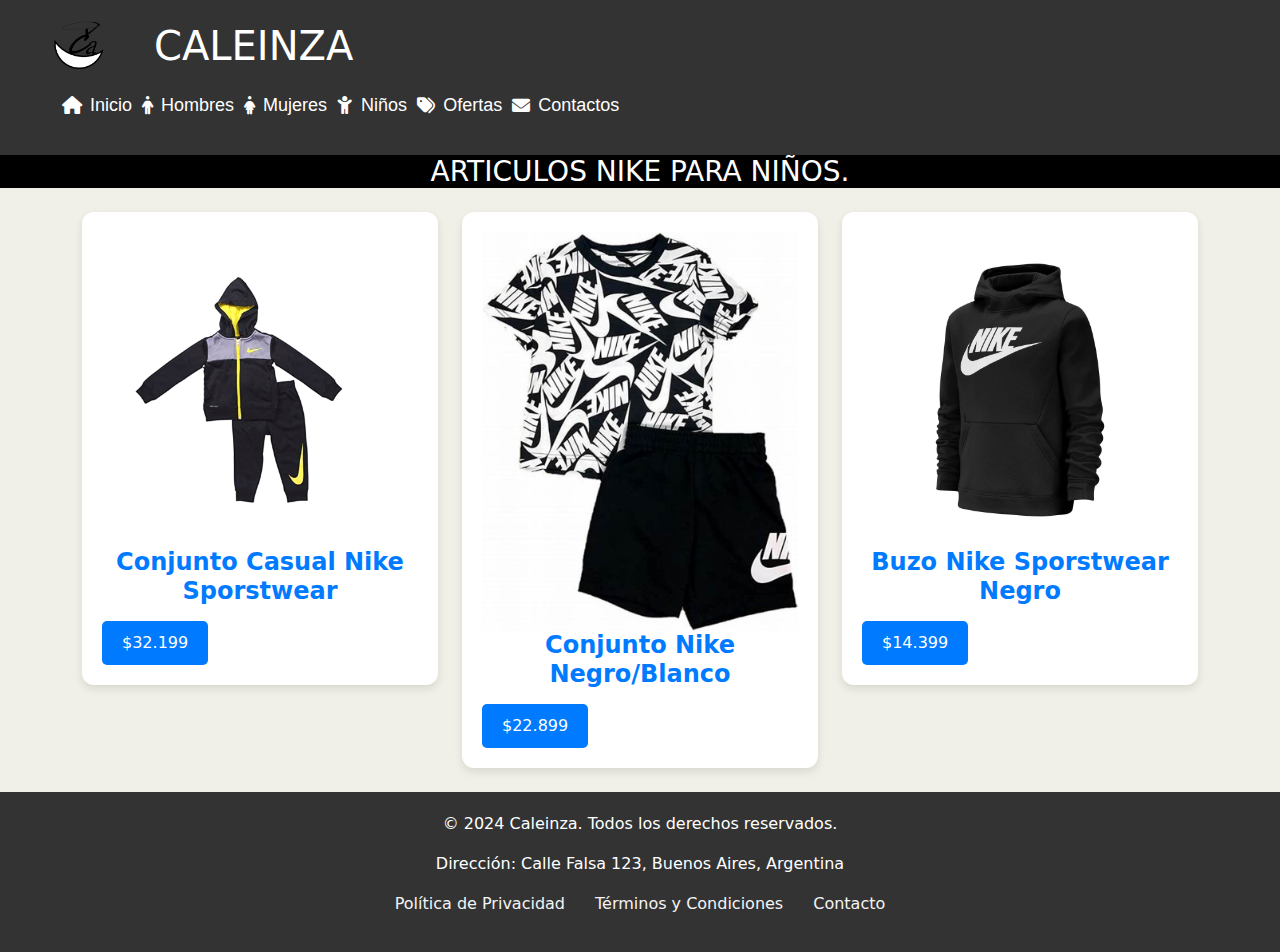
<file: Página Web/pages/niños.html>
<!DOCTYPE html>
<html lang="en">
<head>
    <meta charset="UTF-8">
    <meta name="viewport" content="width=device-width, initial-scale=1.0">
    <link href="https://cdn.jsdelivr.net/npm/bootstrap@5.3.3/dist/css/bootstrap.min.css" rel="stylesheet" integrity="sha384-QWTKZyjpPEjISv5WaRU9OFeRpok6YctnYmDr5pNlyT2bRjXh0JMhjY6hW+ALEwIH" crossorigin="anonymous">
    <link rel="stylesheet" href="https://cdnjs.cloudflare.com/ajax/libs/font-awesome/6.0.0-beta3/css/all.min.css">
    <link rel="stylesheet" href="../CSS/kid.css">
    <title>Document</title>
</head>
<body>
    <header>
        <div class="header-contenedor">
          <img src="../image/Logo principal.png" alt="Logo" class="logo">
          <h1>CALEINZA</h1>
        </div>
        <nav>
            <ul class="nav-links">
              <li><a href="../index.html"><i class="fas fa-home"></i> Inicio</a></li>
              <li><a href="../pages/hombre.html"><i class="fas fa-male"></i> Hombres</a></li>
              <li><a href="../pages/mujer.html"><i class="fas fa-female"></i> Mujeres</a></li>
              <li><a href="#kids"><i class="fas fa-child"></i> Niños</a></li>
              <li><a href="#sale"><i class="fas fa-tags"></i> Ofertas</a></li>
              <li><a href="#contact"><i class="fas fa-envelope"></i> Contactos</a></li>
            </ul>
        </nav>
    </header>
    <main>
      <h3>ARTICULOS NIKE PARA NIÑOS.</h3>
      <section class="section-order">
        <div class="container my-4">
          <div class="row">
              <div class="col-md-4">
                  <div class="card">
                      <div class="card-body">
                        <img src="../image/Conjunto Casual Nike Sporswear.png" alt="buzo">
                        <h5 class="card-title">Conjunto Casual Nike Sporstwear</h5>
                        <a href="#" class="btn btn-primary">$32.199</a>
                      </div>
                  </div>
              </div>
              <div class="col-md-4">
                  <div class="card">
                      <div class="card-body">
                        <img src="../image/Conjunto Nike Negro Blanco.jpg" alt="conjunto">
                          <h5 class="card-title">Conjunto Nike Negro/Blanco</h5>
                          <a href="#" class="btn btn-primary">$22.899</a>
                      </div>
                  </div>
              </div>
              <div class="col-md-4">
                  <div class="card">
                      <div class="card-body">
                        <img src="../image/Buzo Nike Sporstwear Negro.webp" alt="buzo">
                          <h5 class="card-title">Buzo Nike Sporstwear Negro</h5>
                          <a href="#" class="btn btn-primary">$14.399</a>
                      </div>
                  </div>
              </div>
          </div>
      </div>
      </section>
    </main>
    <footer>
      <div class="footer-content">
        <p>&copy; 2024 Caleinza. Todos los derechos reservados.</p>
        <p>Dirección: Calle Falsa 123, Buenos Aires, Argentina</p>
        <ul class="footer-links">
          <li><a href="#privacy">Política de Privacidad</a></li>
          <li><a href="#terms">Términos y Condiciones</a></li>
          <li><a href="#contact">Contacto</a></li>
        </ul>
      </div>
    </footer>
    <script src="https://cdn.jsdelivr.net/npm/bootstrap@5.3.3/dist/js/bootstrap.bundle.min.js" integrity="sha384-YvpcrYf0tY3lHB60NNkmXc5s9fDVZLESaAA55NDzOxhy9GkcIdslK1eN7N6jIeHz" crossorigin="anonymous"></script>
</body>
</html>
</file>
<file: CSS/style.css>
* {
    margin: 0;
    padding: 0;
    box-sizing: border-box;
}

body {
    background-color: #F1F0E8;
}

header{
    background-color: #333; 
    color: #fff;
    box-shadow: 0 4px 8px rgba(0, 0, 0, 0.1);
    padding: 20px;
}

.header-contenedor{
    display: flex; 
    align-items: center;
    margin-bottom: 20px;
}

main{
    padding: 20px;
}

main h2{
    text-align: center;
    background-color: aqua;
}

.section-order{
    background-color: #FFDDAE;
    width: 100%;
    margin-bottom: 20px;
    display: flex;
    justify-content: center;
}

.section-target {
    background-color: antiquewhite;
    width: 100%;
    display: flex;
    justify-content: center;
    flex-wrap: wrap;
    padding: 20px;
}

.section-target div {
    display: flex;
    flex-direction: column;
    align-items: center;
    margin: 10px;
    padding: 20px;
    background-color: white;
    box-shadow: 0 4px 8px rgba(0, 0, 0, 0.1);
    border-radius: 8px;
}

.card-text {
    display: flex;
    justify-content: center;
    align-items: center;
    margin-top: 10px;
}

.card-title {
    text-align: center;
    font-weight: bold;
    margin-bottom: 10px;
}


.logo{
    max-width: 10%;
    margin-right: 10px;
}

h1 {
    font-size: 2.5rem;
    margin: 0;
}

.section-order h5{
    color: white;
}

.section-order p{
    color: #FBFBFB;
}

nav {
    width: 100%;
}

.nav-links {
    font-family: Arial, Helvetica, sans-serif;
    list-style: none;
    display: flex;
}

.nav-links li {
    margin-left: 10px;
}

.nav-links a {
    color: white;
    text-decoration: none;
    font-size: 18px;
    display: flex;
    align-items: center;
}

.nav-links a i {
    margin-right: 8px;
}

.nav-links a:hover{
    color: #f4f4f4; 
    text-decoration: underline;
}

.carousel-caption{
    background: rgba(0, 0, 0, 0.5);
    padding: 10px; 
    border-radius: 5px;
}

.btn-primary{
    background-color: #333;
    border-color: #333;
}

.btn-primary:hover{
    background-color: #555;
    border-color: #555;
}

.carousel-img{
    max-height: 500px;
    object-fit: cover;
    max-width: 500px;
}

footer{
    background-color: #333;
    color: white;
    padding: 20px;
    text-align: center;
    margin-top: 20px;
}

.footer-content{
    max-width: 100%;
    margin: 0 auto;
}

.footer-links{
    list-style: none;
    padding: 0;
    display: flex;
    justify-content: center;
    margin-top: 10px;
}

.footer-links li{
    margin: 0 15px;
}

.footer-links a{
    color: #f4f4f4;
    text-decoration: none;
}

.footer-links a:hover{
    text-decoration: underline;
}

@media (max-width: 768px){
    header{
        flex-direction: column;
        text-align: center;
    } .logo { margin-bottom: 10px; } h1 { font-size: 2rem; } 
}
@media (max-width: 480px){
    .logo{
        max-width: 80px;
    }
     h1{
        font-size: 1.5rem;
    }
    .nav-links a{
        font-size: 14px;
    }
}
</file>
<file: Página Web/CSS/style.css>
* {
    margin: 0;
    padding: 0;
    box-sizing: border-box;
}

body {
    background-color: #F1F0E8;
}

header{
    background-color: #333; 
    color: #fff;
    box-shadow: 0 4px 8px rgba(0, 0, 0, 0.1);
    padding: 20px;
}

.header-contenedor{
    display: flex; 
    align-items: center;
    margin-bottom: 20px;
}

main{
    padding: 20px;
}

main h2{
    text-align: center;
    background-color: aqua;
}

.section-order{
    background-color: #FFDDAE;
    width: 100%;
    margin-bottom: 20px;
    display: flex;
    justify-content: center;
}

.section-target {
    background-color: antiquewhite;
    width: 100%;
    display: flex;
    justify-content: center;
    flex-wrap: wrap;
    padding: 20px;
}

.section-target div {
    display: flex;
    flex-direction: column;
    align-items: center;
    margin: 10px;
    padding: 20px;
    background-color: white;
    box-shadow: 0 4px 8px rgba(0, 0, 0, 0.1);
    border-radius: 8px;
}

.card-text {
    display: flex;
    justify-content: center;
    align-items: center;
    margin-top: 10px;
}

.card-title {
    text-align: center;
    font-weight: bold;
    margin-bottom: 10px;
}


.logo{
    max-width: 10%;
    margin-right: 10px;
}

h1 {
    font-size: 2.5rem;
    margin: 0;
}

.section-order h5{
    color: white;
}

.section-order p{
    color: #FBFBFB;
}

nav {
    width: 100%;
}

.nav-links {
    font-family: Arial, Helvetica, sans-serif;
    list-style: none;
    display: flex;
}

.nav-links li {
    margin-left: 10px;
}

.nav-links a {
    color: white;
    text-decoration: none;
    font-size: 18px;
    display: flex;
    align-items: center;
}

.nav-links a i {
    margin-right: 8px;
}

.nav-links a:hover{
    color: #f4f4f4; 
    text-decoration: underline;
}

.carousel-caption{
    background: rgba(0, 0, 0, 0.5);
    padding: 10px; 
    border-radius: 5px;
}

.btn-primary{
    background-color: #333;
    border-color: #333;
}

.btn-primary:hover{
    background-color: #555;
    border-color: #555;
}

.carousel-img{
    max-height: 500px;
    object-fit: cover;
    max-width: 500px;
}

footer{
    background-color: #333;
    color: white;
    padding: 20px;
    text-align: center;
    margin-top: 20px;
}

.footer-content{
    max-width: 100%;
    margin: 0 auto;
}

.footer-links{
    list-style: none;
    padding: 0;
    display: flex;
    justify-content: center;
    margin-top: 10px;
}

.footer-links li{
    margin: 0 15px;
}

.footer-links a{
    color: #f4f4f4;
    text-decoration: none;
}

.footer-links a:hover{
    text-decoration: underline;
}

@media (max-width: 768px){
    header{
        flex-direction: column;
        text-align: center;
    } .logo { margin-bottom: 10px; } h1 { font-size: 2rem; } 
}
@media (max-width: 480px){
    .logo{
        max-width: 80px;
    }
     h1{
        font-size: 1.5rem;
    }
    .nav-links a{
        font-size: 14px;
    }
}
</file>
<file: CSS/man.css>
* {
    margin: 0;
    padding: 0;
    box-sizing: border-box;
}

body {
    background-color: #F1F0E8;
}

header{
    background-color: #333; 
    color: #fff;
    box-shadow: 0 4px 8px rgba(0, 0, 0, 0.1);
    padding: 20px;
}

.header-contenedor{
    display: flex; 
    align-items: center;
    margin-bottom: 20px;
}

.logo{
    max-width: 10%;
    margin-right: 10px;
}

h1 {
    font-size: 2.5rem;
    margin: 0;
}

h3{
    text-align: center;
    background-color: black;
    color: white;
}

.card {
    border: none;
    border-radius: 12px;
    box-shadow: 0 4px 8px rgba(0, 0, 0, 0.1);
    transition: transform 0.2s, box-shadow 0.2s;
}

.card:hover {
    transform: translateY(-10px);
    box-shadow: 0 8px 16px rgba(0, 0, 0, 0.2);
}

.card-body {
    padding: 20px;
}

.card-title {
    font-size: 1.5rem;
    margin-bottom: 15px;
    color: #007bff;
    font-weight: bold;
    text-align: center;
}

.card-text {
    font-size: 1rem;
    color: #333;
    text-align: center;
}

.btn-primary {
    background-color: #007bff;
    border: none;
    padding: 10px 20px;
    border-radius: 5px;
    transition: background-color 0.2s, transform 0.2s;
}

.btn-primary:hover {
    background-color: #0056b3;
    transform: translateY(-2px);
}

.card-body img{
    width: 100%;
}

nav {
    width: 100%;
}

.nav-links {
    font-family: Arial, Helvetica, sans-serif;
    list-style: none;
    display: flex;
}

.nav-links li {
    margin-left: 10px;
}

.nav-links a {
    color: white;
    text-decoration: none;
    font-size: 18px;
    display: flex;
    align-items: center;
}

.nav-links a i {
    margin-right: 8px;
}

.nav-links a:hover{
    color: #f4f4f4; 
    text-decoration: underline;
}

footer{
    background-color: #333;
    color: white;
    padding: 20px;
    text-align: center;
    margin-top: 20px;
}

.footer-content{
    max-width: 100%;
    margin: 0 auto;
}

.footer-links{
    list-style: none;
    padding: 0;
    display: flex;
    justify-content: center;
    margin-top: 10px;
}

.footer-links li{
    margin: 0 15px;
}

.footer-links a{
    color: #f4f4f4;
    text-decoration: none;
}

.footer-links a:hover{
    text-decoration: underline;
}
</file>
<file: CSS/women.css>
* {
    margin: 0;
    padding: 0;
    box-sizing: border-box;
}

body {
    background-color: #F1F0E8;
}

header{
    background-color: #333; 
    color: #fff;
    box-shadow: 0 4px 8px rgba(0, 0, 0, 0.1);
    padding: 20px;
}

.header-contenedor{
    display: flex; 
    align-items: center;
    margin-bottom: 20px;
}

.logo{
    max-width: 10%;
    margin-right: 10px;
}

h1 {
    font-size: 2.5rem;
    margin: 0;
}

h3{
    text-align: center;
    background-color: black;
    color: white;
}

.card {
    border: none;
    border-radius: 12px;
    box-shadow: 0 4px 8px rgba(0, 0, 0, 0.1);
    transition: transform 0.2s, box-shadow 0.2s;
}

.card:hover {
    transform: translateY(-10px);
    box-shadow: 0 8px 16px rgba(0, 0, 0, 0.2);
}

.card-body {
    padding: 20px;
}

.card-title {
    font-size: 1.5rem;
    margin-bottom: 15px;
    color: #007bff;
    font-weight: bold;
    text-align: center;
}

.card-text {
    font-size: 1rem;
    color: #333;
    text-align: center;
}

.btn-primary {
    background-color: #007bff;
    border: none;
    padding: 10px 20px;
    border-radius: 5px;
    transition: background-color 0.2s, transform 0.2s;
}

.btn-primary:hover {
    background-color: #0056b3;
    transform: translateY(-2px);
}

.card-body img{
    width: 100%;
}

nav {
    width: 100%;
}

.nav-links {
    font-family: Arial, Helvetica, sans-serif;
    list-style: none;
    display: flex;
}

.nav-links li {
    margin-left: 10px;
}

.nav-links a {
    color: white;
    text-decoration: none;
    font-size: 18px;
    display: flex;
    align-items: center;
}

.nav-links a i {
    margin-right: 8px;
}

.nav-links a:hover{
    color: #f4f4f4; 
    text-decoration: underline;
}

footer{
    background-color: #333;
    color: white;
    padding: 20px;
    text-align: center;
    margin-top: 20px;
}

.footer-content{
    max-width: 100%;
    margin: 0 auto;
}

.footer-links{
    list-style: none;
    padding: 0;
    display: flex;
    justify-content: center;
    margin-top: 10px;
}

.footer-links li{
    margin: 0 15px;
}

.footer-links a{
    color: #f4f4f4;
    text-decoration: none;
}

.footer-links a:hover{
    text-decoration: underline;
}
</file>
<file: CSS/kid.css>
* {
    margin: 0;
    padding: 0;
    box-sizing: border-box;
}

body {
    background-color: #F1F0E8;
}

header{
    background-color: #333; 
    color: #fff;
    box-shadow: 0 4px 8px rgba(0, 0, 0, 0.1);
    padding: 20px;
}

.header-contenedor{
    display: flex; 
    align-items: center;
    margin-bottom: 20px;
}

.logo{
    max-width: 10%;
    margin-right: 10px;
}

h1 {
    font-size: 2.5rem;
    margin: 0;
}

h3{
    text-align: center;
    background-color: black;
    color: white;
}

.card {
    border: none;
    border-radius: 12px;
    box-shadow: 0 4px 8px rgba(0, 0, 0, 0.1);
    transition: transform 0.2s, box-shadow 0.2s;
}

.card:hover {
    transform: translateY(-10px);
    box-shadow: 0 8px 16px rgba(0, 0, 0, 0.2);
}

.card-body {
    padding: 20px;
}

.card-title {
    font-size: 1.5rem;
    margin-bottom: 15px;
    color: #007bff;
    font-weight: bold;
    text-align: center;
}

.card-text {
    font-size: 1rem;
    color: #333;
    text-align: center;
}

.btn-primary {
    background-color: #007bff;
    border: none;
    padding: 10px 20px;
    border-radius: 5px;
    transition: background-color 0.2s, transform 0.2s;
}

.btn-primary:hover {
    background-color: #0056b3;
    transform: translateY(-2px);
}

.card-body img{
    width: 100%;
}

nav {
    width: 100%;
}

.nav-links {
    font-family: Arial, Helvetica, sans-serif;
    list-style: none;
    display: flex;
}

.nav-links li {
    margin-left: 10px;
}

.nav-links a {
    color: white;
    text-decoration: none;
    font-size: 18px;
    display: flex;
    align-items: center;
}

.nav-links a i {
    margin-right: 8px;
}

.nav-links a:hover{
    color: #f4f4f4; 
    text-decoration: underline;
}

footer{
    background-color: #333;
    color: white;
    padding: 20px;
    text-align: center;
    margin-top: 20px;
}

.footer-content{
    max-width: 100%;
    margin: 0 auto;
}

.footer-links{
    list-style: none;
    padding: 0;
    display: flex;
    justify-content: center;
    margin-top: 10px;
}

.footer-links li{
    margin: 0 15px;
}

.footer-links a{
    color: #f4f4f4;
    text-decoration: none;
}

.footer-links a:hover{
    text-decoration: underline;
}
</file>
<file: Página Web/CSS/man.css>
* {
    margin: 0;
    padding: 0;
    box-sizing: border-box;
}

body {
    background-color: #F1F0E8;
}

header{
    background-color: #333; 
    color: #fff;
    box-shadow: 0 4px 8px rgba(0, 0, 0, 0.1);
    padding: 20px;
}

.header-contenedor{
    display: flex; 
    align-items: center;
    margin-bottom: 20px;
}

.logo{
    max-width: 10%;
    margin-right: 10px;
}

h1 {
    font-size: 2.5rem;
    margin: 0;
}

h3{
    text-align: center;
    background-color: black;
    color: white;
}

.card {
    border: none;
    border-radius: 12px;
    box-shadow: 0 4px 8px rgba(0, 0, 0, 0.1);
    transition: transform 0.2s, box-shadow 0.2s;
}

.card:hover {
    transform: translateY(-10px);
    box-shadow: 0 8px 16px rgba(0, 0, 0, 0.2);
}

.card-body {
    padding: 20px;
}

.card-title {
    font-size: 1.5rem;
    margin-bottom: 15px;
    color: #007bff;
    font-weight: bold;
    text-align: center;
}

.card-text {
    font-size: 1rem;
    color: #333;
    text-align: center;
}

.btn-primary {
    background-color: #007bff;
    border: none;
    padding: 10px 20px;
    border-radius: 5px;
    transition: background-color 0.2s, transform 0.2s;
}

.btn-primary:hover {
    background-color: #0056b3;
    transform: translateY(-2px);
}

.card-body img{
    width: 100%;
}

nav {
    width: 100%;
}

.nav-links {
    font-family: Arial, Helvetica, sans-serif;
    list-style: none;
    display: flex;
}

.nav-links li {
    margin-left: 10px;
}

.nav-links a {
    color: white;
    text-decoration: none;
    font-size: 18px;
    display: flex;
    align-items: center;
}

.nav-links a i {
    margin-right: 8px;
}

.nav-links a:hover{
    color: #f4f4f4; 
    text-decoration: underline;
}

footer{
    background-color: #333;
    color: white;
    padding: 20px;
    text-align: center;
    margin-top: 20px;
}

.footer-content{
    max-width: 100%;
    margin: 0 auto;
}

.footer-links{
    list-style: none;
    padding: 0;
    display: flex;
    justify-content: center;
    margin-top: 10px;
}

.footer-links li{
    margin: 0 15px;
}

.footer-links a{
    color: #f4f4f4;
    text-decoration: none;
}

.footer-links a:hover{
    text-decoration: underline;
}
</file>
<file: Página Web/CSS/women.css>
* {
    margin: 0;
    padding: 0;
    box-sizing: border-box;
}

body {
    background-color: #F1F0E8;
}

header{
    background-color: #333; 
    color: #fff;
    box-shadow: 0 4px 8px rgba(0, 0, 0, 0.1);
    padding: 20px;
}

.header-contenedor{
    display: flex; 
    align-items: center;
    margin-bottom: 20px;
}

.logo{
    max-width: 10%;
    margin-right: 10px;
}

h1 {
    font-size: 2.5rem;
    margin: 0;
}

h3{
    text-align: center;
    background-color: black;
    color: white;
}

.card {
    border: none;
    border-radius: 12px;
    box-shadow: 0 4px 8px rgba(0, 0, 0, 0.1);
    transition: transform 0.2s, box-shadow 0.2s;
}

.card:hover {
    transform: translateY(-10px);
    box-shadow: 0 8px 16px rgba(0, 0, 0, 0.2);
}

.card-body {
    padding: 20px;
}

.card-title {
    font-size: 1.5rem;
    margin-bottom: 15px;
    color: #007bff;
    font-weight: bold;
    text-align: center;
}

.card-text {
    font-size: 1rem;
    color: #333;
    text-align: center;
}

.btn-primary {
    background-color: #007bff;
    border: none;
    padding: 10px 20px;
    border-radius: 5px;
    transition: background-color 0.2s, transform 0.2s;
}

.btn-primary:hover {
    background-color: #0056b3;
    transform: translateY(-2px);
}

.card-body img{
    width: 100%;
}

nav {
    width: 100%;
}

.nav-links {
    font-family: Arial, Helvetica, sans-serif;
    list-style: none;
    display: flex;
}

.nav-links li {
    margin-left: 10px;
}

.nav-links a {
    color: white;
    text-decoration: none;
    font-size: 18px;
    display: flex;
    align-items: center;
}

.nav-links a i {
    margin-right: 8px;
}

.nav-links a:hover{
    color: #f4f4f4; 
    text-decoration: underline;
}

footer{
    background-color: #333;
    color: white;
    padding: 20px;
    text-align: center;
    margin-top: 20px;
}

.footer-content{
    max-width: 100%;
    margin: 0 auto;
}

.footer-links{
    list-style: none;
    padding: 0;
    display: flex;
    justify-content: center;
    margin-top: 10px;
}

.footer-links li{
    margin: 0 15px;
}

.footer-links a{
    color: #f4f4f4;
    text-decoration: none;
}

.footer-links a:hover{
    text-decoration: underline;
}
</file>
<file: Página Web/CSS/kid.css>
* {
    margin: 0;
    padding: 0;
    box-sizing: border-box;
}

body {
    background-color: #F1F0E8;
}

header{
    background-color: #333; 
    color: #fff;
    box-shadow: 0 4px 8px rgba(0, 0, 0, 0.1);
    padding: 20px;
}

.header-contenedor{
    display: flex; 
    align-items: center;
    margin-bottom: 20px;
}

.logo{
    max-width: 10%;
    margin-right: 10px;
}

h1 {
    font-size: 2.5rem;
    margin: 0;
}

h3{
    text-align: center;
    background-color: black;
    color: white;
}

.card {
    border: none;
    border-radius: 12px;
    box-shadow: 0 4px 8px rgba(0, 0, 0, 0.1);
    transition: transform 0.2s, box-shadow 0.2s;
}

.card:hover {
    transform: translateY(-10px);
    box-shadow: 0 8px 16px rgba(0, 0, 0, 0.2);
}

.card-body {
    padding: 20px;
}

.card-title {
    font-size: 1.5rem;
    margin-bottom: 15px;
    color: #007bff;
    font-weight: bold;
    text-align: center;
}

.card-text {
    font-size: 1rem;
    color: #333;
    text-align: center;
}

.btn-primary {
    background-color: #007bff;
    border: none;
    padding: 10px 20px;
    border-radius: 5px;
    transition: background-color 0.2s, transform 0.2s;
}

.btn-primary:hover {
    background-color: #0056b3;
    transform: translateY(-2px);
}

.card-body img{
    width: 100%;
}

nav {
    width: 100%;
}

.nav-links {
    font-family: Arial, Helvetica, sans-serif;
    list-style: none;
    display: flex;
}

.nav-links li {
    margin-left: 10px;
}

.nav-links a {
    color: white;
    text-decoration: none;
    font-size: 18px;
    display: flex;
    align-items: center;
}

.nav-links a i {
    margin-right: 8px;
}

.nav-links a:hover{
    color: #f4f4f4; 
    text-decoration: underline;
}

footer{
    background-color: #333;
    color: white;
    padding: 20px;
    text-align: center;
    margin-top: 20px;
}

.footer-content{
    max-width: 100%;
    margin: 0 auto;
}

.footer-links{
    list-style: none;
    padding: 0;
    display: flex;
    justify-content: center;
    margin-top: 10px;
}

.footer-links li{
    margin: 0 15px;
}

.footer-links a{
    color: #f4f4f4;
    text-decoration: none;
}

.footer-links a:hover{
    text-decoration: underline;
}
</file>
